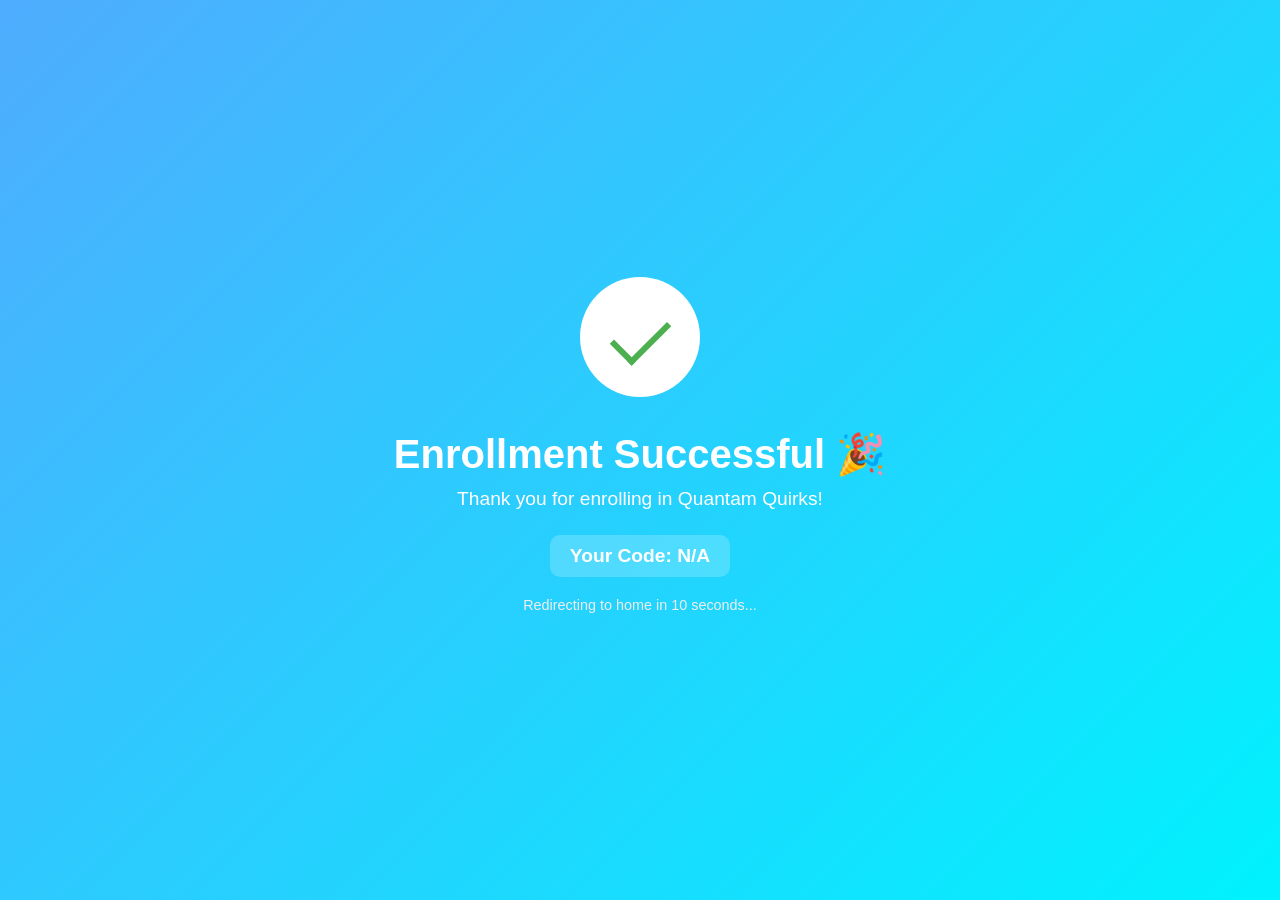
<file: successful.html>
<!DOCTYPE html>
<html lang="en">
<head>
  <meta charset="UTF-8">
  <title>Enrollment Successful</title>
  <meta name="viewport" content="width=device-width, initial-scale=1.0">
  <style>
    body {
      margin: 0;
      padding: 0;
      font-family: "Segoe UI", Tahoma, Geneva, Verdana, sans-serif;
      background: linear-gradient(135deg, #4facfe, #00f2fe);
      display: flex;
      justify-content: center;
      align-items: center;
      height: 100vh;
      overflow: hidden;
      color: #fff;
    }

    .container {
      text-align: center;
      animation: fadeIn 1.5s ease-in-out;
    }

    .checkmark {
      width: 120px;
      height: 120px;
      border-radius: 50%;
      display: inline-block;
      background: #fff;
      position: relative;
      justify-content: center;
      align-items: center;
      animation: pop 0.6s ease forwards;
      margin-bottom: 20px;
    }

    .checkmark::after {
      content: "";
      position: absolute;
      left: 45px;
      top: 30px;
      width: 25px;
      height: 50px;
      border-right: 6px solid #4caf50;
      border-bottom: 6px solid #4caf50;
      transform: rotate(45deg);
      opacity: 0;
      animation: drawCheck 0.6s 0.5s forwards;
    }

    h1 {
      font-size: 2.5rem;
      margin: 10px 0;
      animation: slideDown 1s ease;
    }

    p {
      font-size: 1.2rem;
      margin: 10px 0;
    }

    .code-box {
      margin-top: 15px;
      padding: 10px 20px;
      background: rgba(255, 255, 255, 0.2);
      border-radius: 10px;
      display: inline-block;
      font-weight: bold;
      font-size: 1.2rem;
      animation: pulse 1.5s infinite;
    }

    @keyframes pop {
      0% { transform: scale(0.5); opacity: 0; }
      100% { transform: scale(1); opacity: 1; }
    }

    @keyframes drawCheck {
      0% { opacity: 0; }
      100% { opacity: 1; }
    }

    @keyframes fadeIn {
      from { opacity: 0; }
      to { opacity: 1; }
    }

    @keyframes slideDown {
      from { transform: translateY(-30px); opacity: 0; }
      to { transform: translateY(0); opacity: 1; }
    }

    @keyframes pulse {
      0%, 100% { transform: scale(1); }
      50% { transform: scale(1.05); }
    }

    /* Confetti animation */
    .confetti {
      position: absolute;
      width: 10px;
      height: 10px;
      background: #fff;
      top: -10px;
      opacity: 0.8;
      animation: fall 3s linear infinite;
    }

    @keyframes fall {
      to {
        transform: translateY(100vh) rotate(720deg);
        opacity: 0;
      }
    }
  </style>
</head>
<body>
  <div class="container">
    <div class="checkmark"></div>
    <h1>Enrollment Successful 🎉</h1>
    <p>Thank you for enrolling in Quantam Quirks!</p>
    <div class="code-box">Your Code: <span id="enrollCode"></span></div>
    <p style="margin-top:20px;font-size:0.9rem;color:#eee;">Redirecting to home in 10 seconds...</p>
  </div>

  <script>
    // Extract enrollment code from URL
    const params = new URLSearchParams(window.location.search);
    document.getElementById("enrollCode").textContent = params.get("code") || "N/A";

    // Generate confetti
    for (let i = 0; i < 50; i++) {
      const confetti = document.createElement("div");
      confetti.className = "confetti";
      confetti.style.left = Math.random() * 100 + "vw";
      confetti.style.backgroundColor = `hsl(${Math.random() * 360}, 70%, 60%)`;
      confetti.style.animationDuration = 2 + Math.random() * 3 + "s";
      document.body.appendChild(confetti);
    }

    // Redirect after 10s & clear cache/localStorage
    setTimeout(() => {
      localStorage.clear();
      sessionStorage.clear();
      window.location.href = "index.html";
    }, 10000);
  </script>
</body>
</html>
</file>
